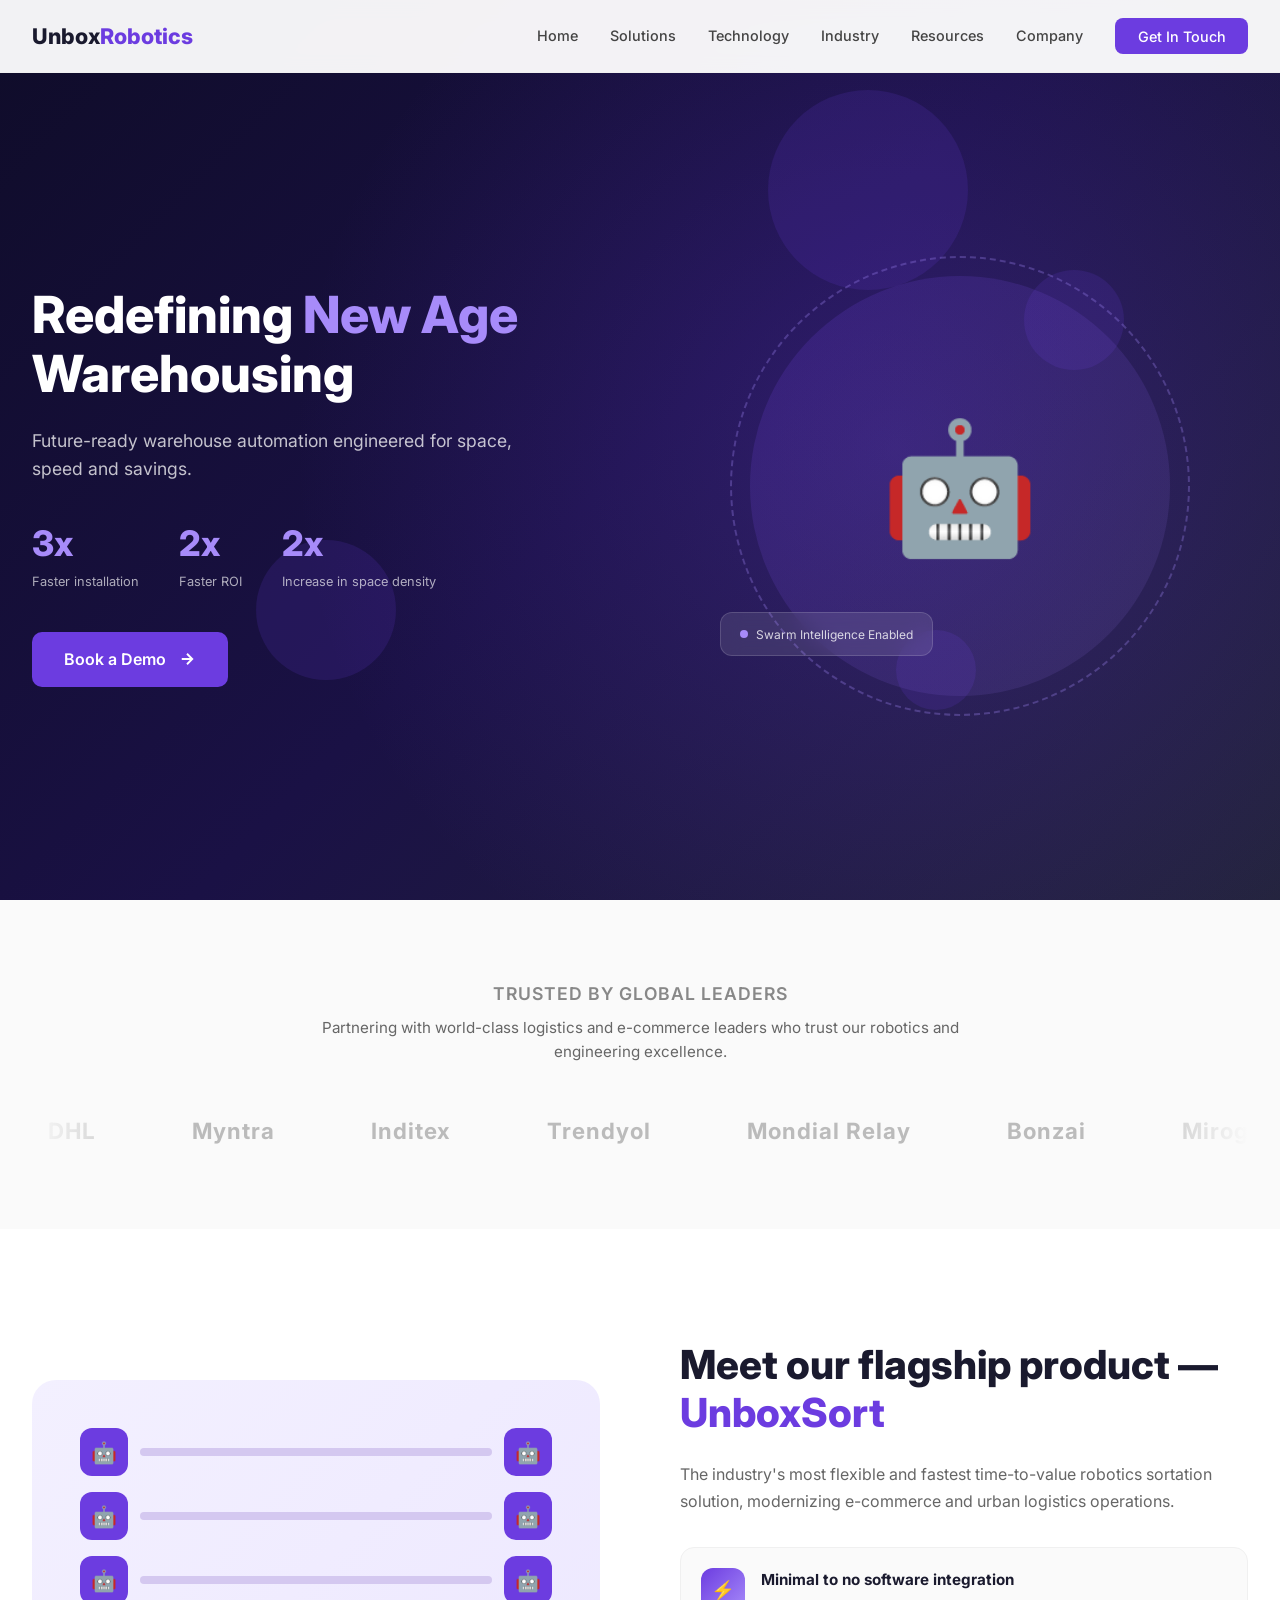
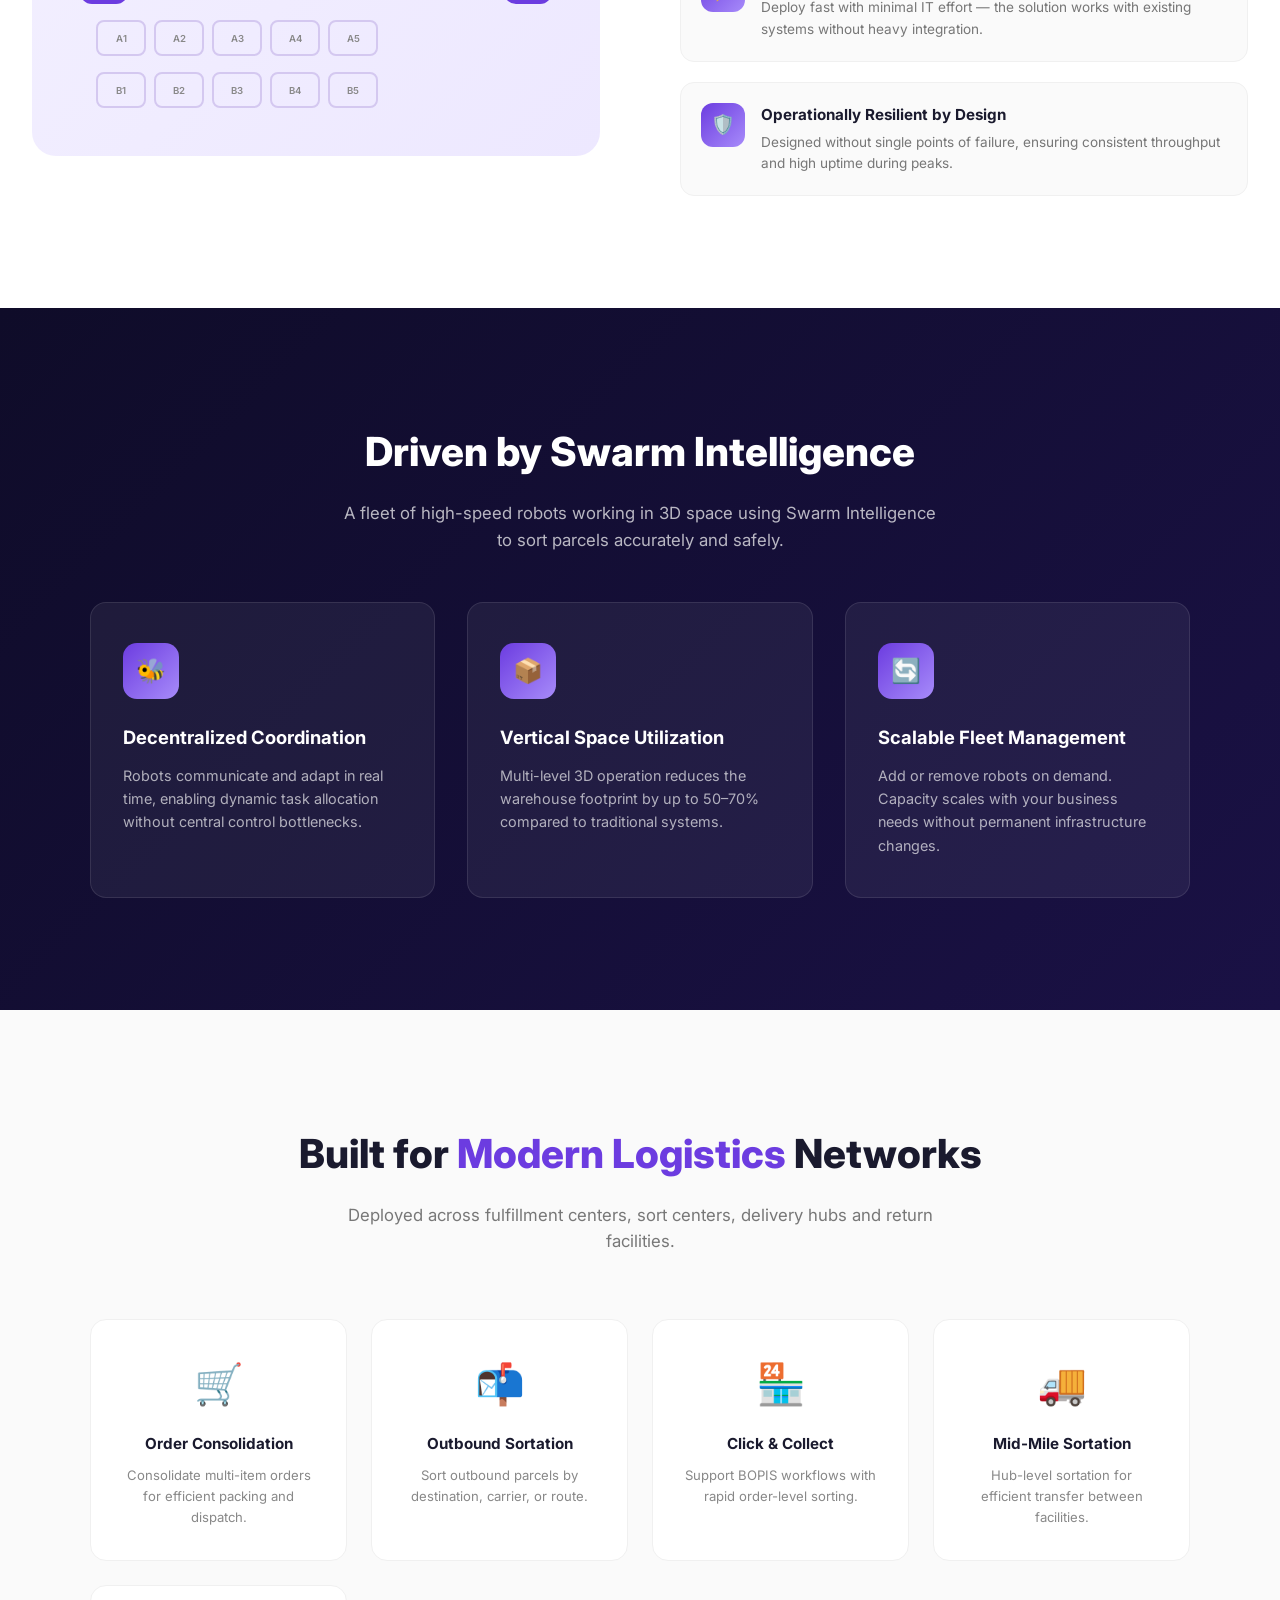
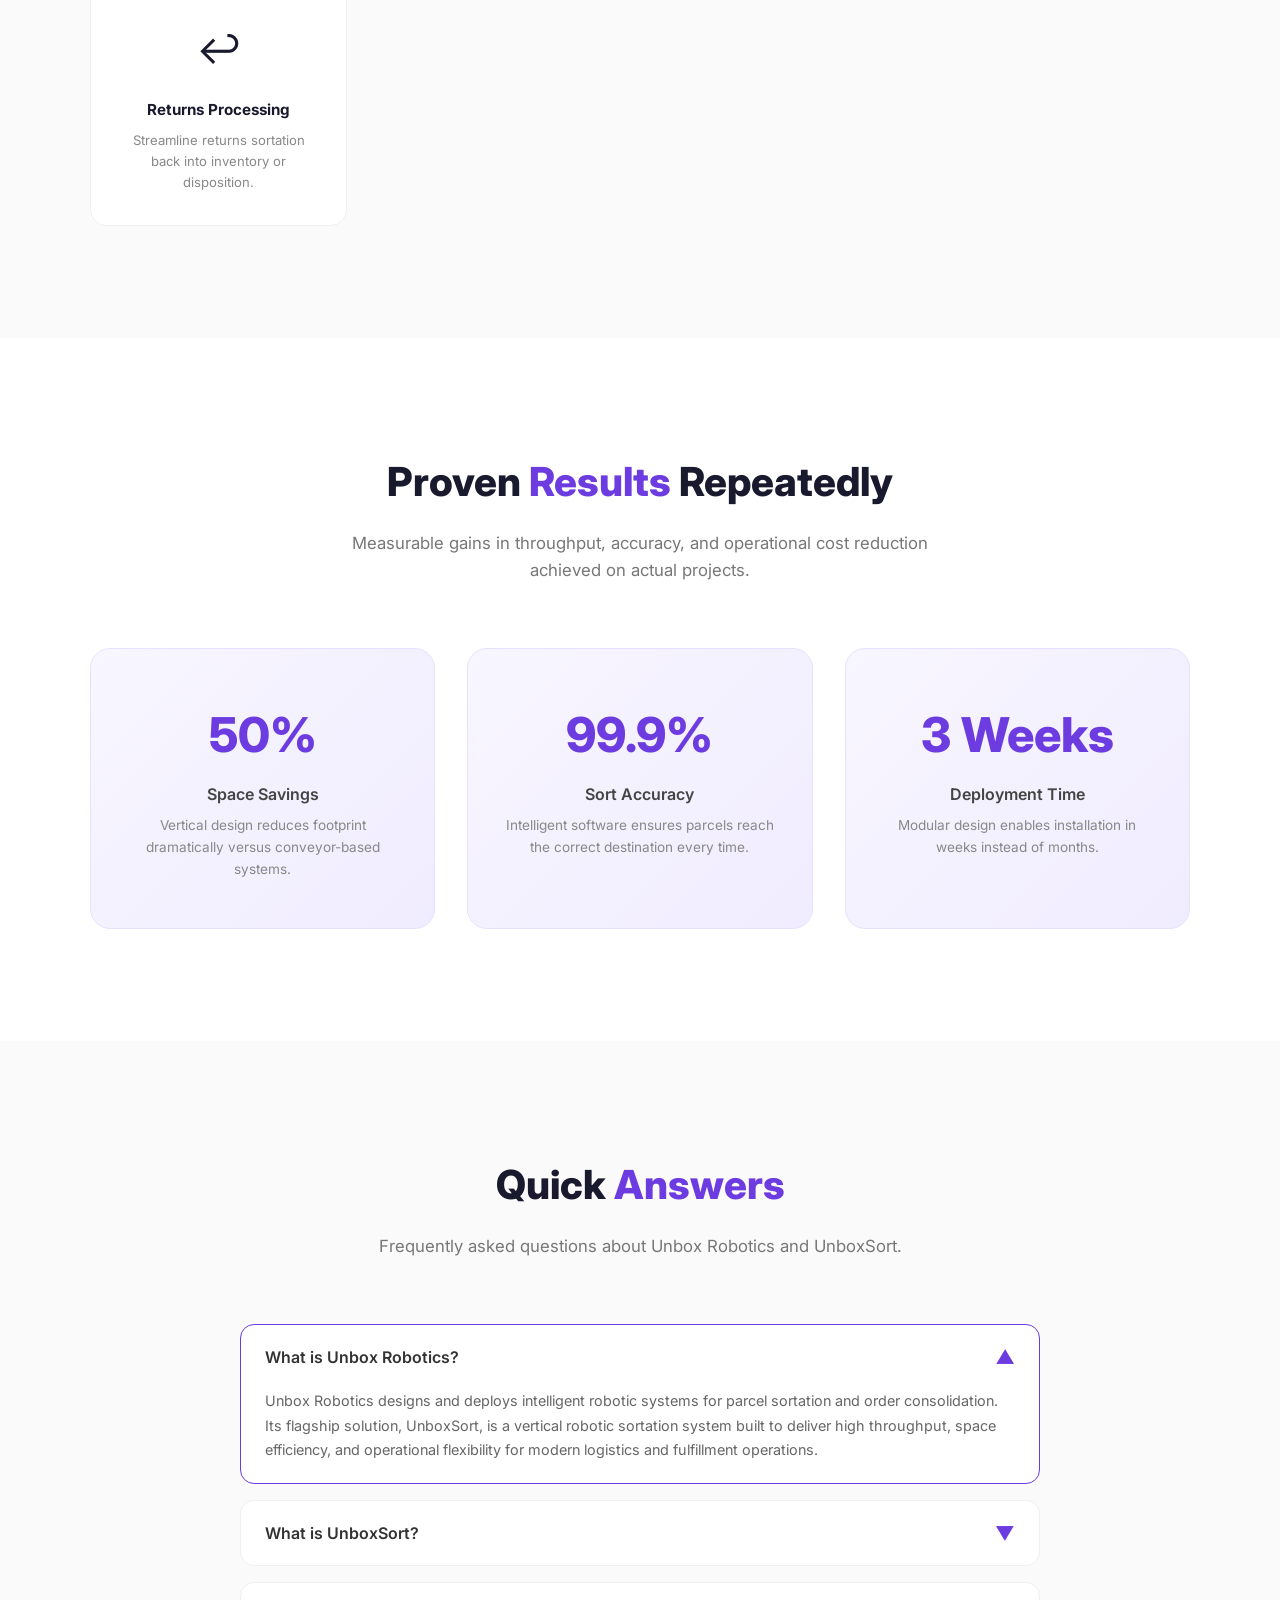
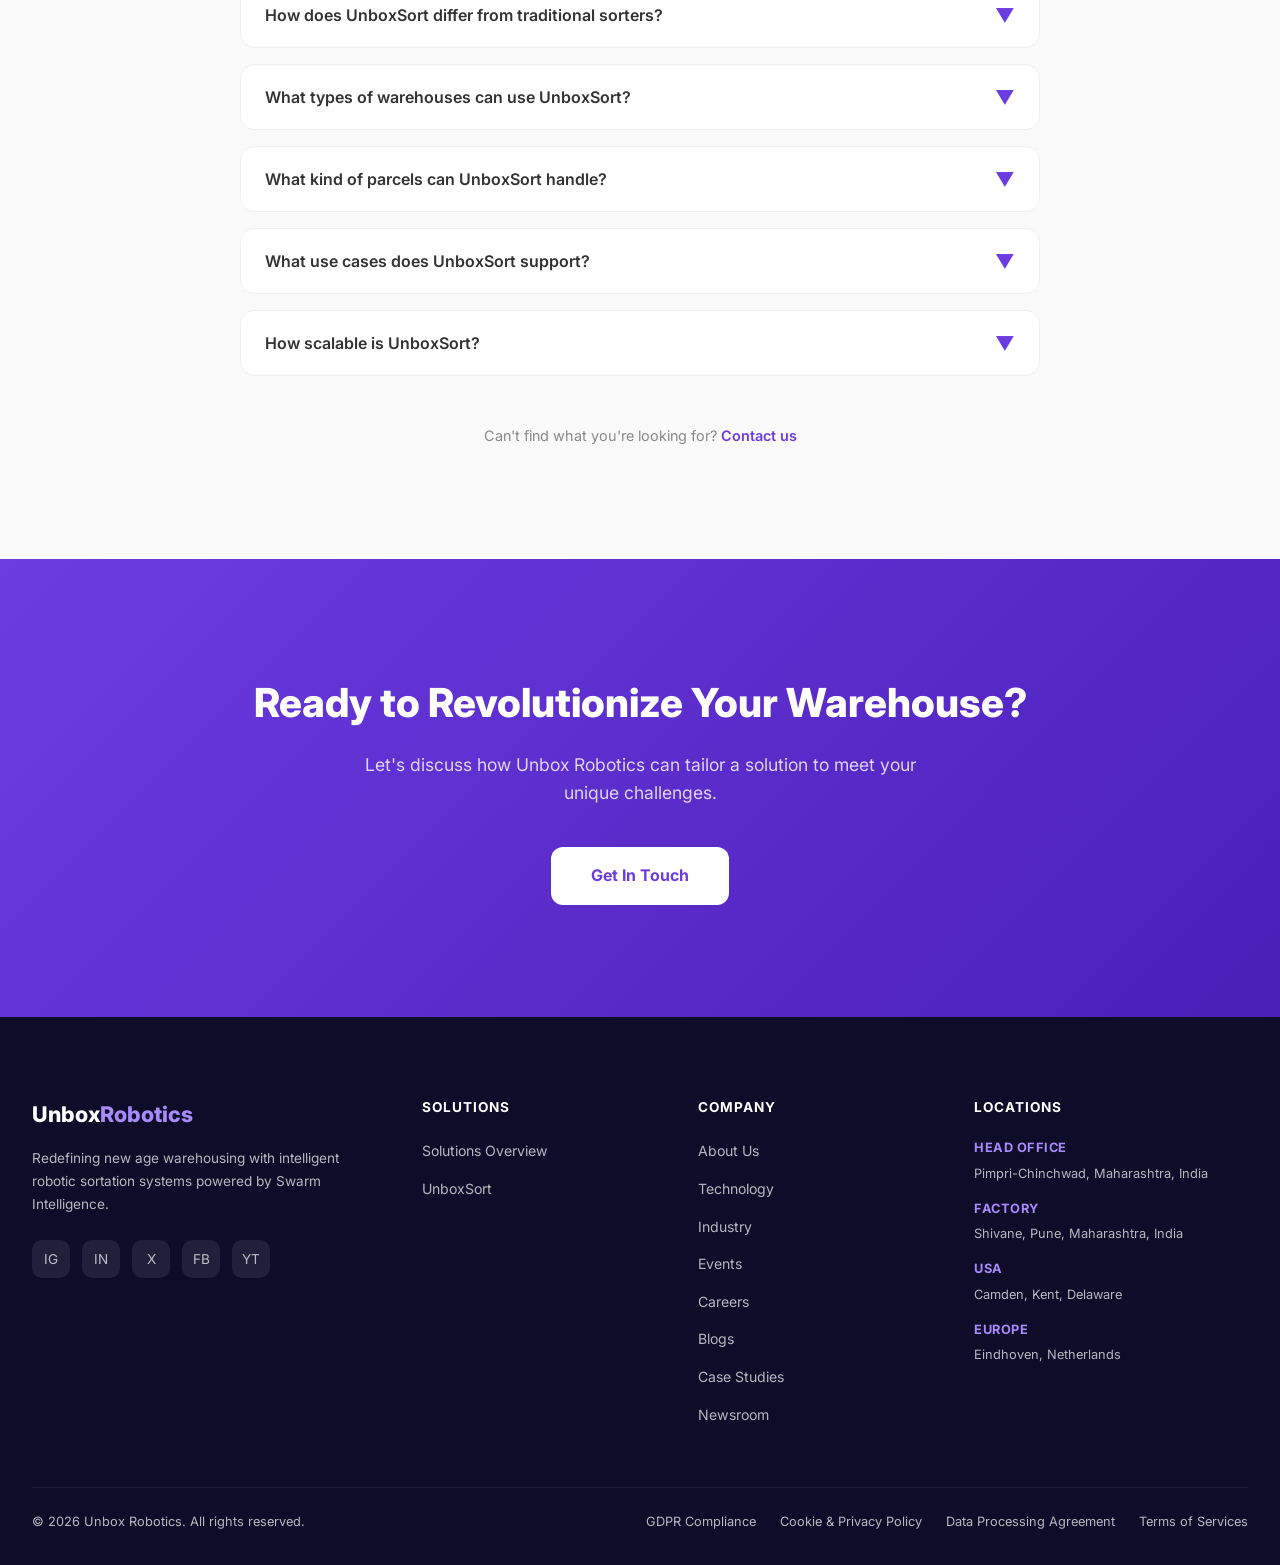
<file: draft/index.html>
<!DOCTYPE html>
<html lang="en">
<head>
  <meta charset="UTF-8">
  <meta name="viewport" content="width=device-width, initial-scale=1.0">
  <title>Unbox Robotics - Redefining New Age Warehousing</title>
  <link rel="preconnect" href="https://fonts.googleapis.com">
  <link href="https://fonts.googleapis.com/css2?family=Inter:wght@400;500;600;700;800&display=swap" rel="stylesheet">
  <style>
    *, *::before, *::after { margin: 0; padding: 0; box-sizing: border-box; }
    html { scroll-behavior: smooth; }
    body {
      font-family: 'Inter', sans-serif;
      color: #1a1a2e;
      background: #fff;
      line-height: 1.6;
      overflow-x: hidden;
    }
    a { text-decoration: none; color: inherit; }
    ul { list-style: none; }
    img { max-width: 100%; display: block; }

    .navbar {
      position: fixed; top: 0; left: 0; width: 100%;
      background: rgba(255,255,255,0.95);
      backdrop-filter: blur(10px);
      z-index: 1000;
      border-bottom: 1px solid #f0f0f0;
    }
    .nav-container {
      max-width: 1280px; margin: 0 auto;
      display: flex; align-items: center; justify-content: space-between;
      padding: 0 2rem; height: 72px;
    }
    .nav-logo { font-size: 1.35rem; font-weight: 800; color: #1a1a2e; }
    .nav-logo span { color: #6c3ce0; }
    .nav-links { display: flex; align-items: center; gap: 2rem; }
    .nav-links > li { position: relative; }
    .nav-links > li > a {
      font-size: 0.9rem; font-weight: 500; color: #444;
      transition: color 0.2s; cursor: pointer;
    }
    .nav-links > li > a:hover { color: #6c3ce0; }
    .dropdown {
      display: none; position: absolute; top: 100%; left: 0;
      background: #fff; border-radius: 12px;
      box-shadow: 0 8px 30px rgba(0,0,0,0.12);
      padding: 1rem; min-width: 200px; margin-top: 12px;
    }
    .nav-links > li:hover .dropdown { display: block; }
    .dropdown a {
      display: block; padding: 0.5rem 0.75rem;
      font-size: 0.85rem; color: #555; border-radius: 8px;
    }
    .dropdown a:hover { background: #f5f0ff; color: #6c3ce0; }
    .nav-cta {
      background: #6c3ce0; color: #fff !important;
      padding: 0.6rem 1.4rem; border-radius: 8px;
      font-weight: 600; font-size: 0.85rem;
      transition: background 0.2s;
    }
    .nav-cta:hover { background: #5a2dc0; }
    .hamburger {
      display: none; flex-direction: column; gap: 5px;
      cursor: pointer; background: none; border: none;
    }
    .hamburger span {
      width: 24px; height: 2.5px; background: #333;
      border-radius: 2px; transition: 0.3s;
    }

    .hero {
      min-height: 100vh; display: flex; align-items: center;
      background: linear-gradient(135deg, #0f0c29, #1a1145, #24243e);
      position: relative; overflow: hidden; padding-top: 72px;
    }
    .hero::before {
      content: ''; position: absolute; inset: 0;
      background: radial-gradient(circle at 70% 50%, rgba(108,60,224,0.25), transparent 60%);
    }
    .hero-particles {
      position: absolute; inset: 0; overflow: hidden;
    }
    .particle {
      position: absolute; border-radius: 50%;
      background: rgba(108,60,224,0.15);
      animation: float 8s infinite ease-in-out;
    }
    @keyframes float {
      0%, 100% { transform: translateY(0) scale(1); opacity: 0.3; }
      50% { transform: translateY(-40px) scale(1.1); opacity: 0.6; }
    }
    .hero-container {
      max-width: 1280px; margin: 0 auto; padding: 0 2rem;
      position: relative; z-index: 2;
      display: grid; grid-template-columns: 1fr 1fr; gap: 4rem; align-items: center;
    }
    .hero-content h1 {
      font-size: 3.2rem; font-weight: 800; color: #fff;
      line-height: 1.15; margin-bottom: 1.5rem;
    }
    .hero-content h1 span { color: #a78bfa; }
    .hero-content p {
      font-size: 1.1rem; color: rgba(255,255,255,0.75);
      margin-bottom: 2rem; max-width: 520px;
    }
    .hero-stats {
      display: flex; gap: 2.5rem; margin-bottom: 2.5rem;
    }
    .stat-item h3 {
      font-size: 2.2rem; font-weight: 800; color: #a78bfa;
    }
    .stat-item p {
      font-size: 0.8rem; color: rgba(255,255,255,0.65);
      margin-bottom: 0; max-width: none;
    }
    .hero-cta {
      display: inline-flex; align-items: center; gap: 0.75rem;
      background: #6c3ce0; color: #fff; padding: 0.9rem 2rem;
      border-radius: 10px; font-weight: 600; font-size: 1rem;
      transition: transform 0.2s, box-shadow 0.2s;
    }
    .hero-cta:hover {
      transform: translateY(-2px);
      box-shadow: 0 8px 30px rgba(108,60,224,0.4);
    }
    .hero-visual {
      display: flex; justify-content: center; align-items: center;
    }
    .hero-illustration {
      width: 420px; height: 420px;
      background: linear-gradient(135deg, rgba(108,60,224,0.2), rgba(167,139,250,0.1));
      border-radius: 50%;
      display: flex; align-items: center; justify-content: center;
      position: relative;
      animation: pulse 4s infinite ease-in-out;
    }
    .hero-illustration::before {
      content: '🤖'; font-size: 8rem;
    }
    .hero-illustration::after {
      content: ''; position: absolute; inset: -20px;
      border: 2px dashed rgba(167,139,250,0.3);
      border-radius: 50%; animation: spin 20s linear infinite;
    }
    @keyframes pulse {
      0%, 100% { transform: scale(1); }
      50% { transform: scale(1.03); }
    }
    @keyframes spin { 100% { transform: rotate(360deg); } }
    .swarm-badge {
      position: absolute; bottom: 40px; left: -30px;
      background: rgba(255,255,255,0.1); backdrop-filter: blur(10px);
      border: 1px solid rgba(255,255,255,0.15);
      border-radius: 12px; padding: 0.7rem 1.2rem;
      display: flex; align-items: center; gap: 0.5rem;
      font-size: 0.75rem; color: rgba(255,255,255,0.8);
    }
    .swarm-dot {
      width: 8px; height: 8px; background: #a78bfa;
      border-radius: 50%; animation: blink 2s infinite;
    }
    @keyframes blink {
      0%, 100% { opacity: 1; }
      50% { opacity: 0.3; }
    }

    .trusted {
      padding: 5rem 2rem;
      background: #fafafa;
    }
    .trusted h2 {
      text-align: center; font-size: 1.1rem; font-weight: 600;
      color: #888; margin-bottom: 0.5rem;
      text-transform: uppercase; letter-spacing: 1px;
    }
    .trusted p {
      text-align: center; font-size: 0.95rem;
      color: #666; margin-bottom: 3rem; max-width: 700px;
      margin-left: auto; margin-right: auto;
    }
    .logo-marquee {
      overflow: hidden; position: relative;
    }
    .logo-marquee::before,
    .logo-marquee::after {
      content: ''; position: absolute; top: 0; width: 120px; height: 100%;
      z-index: 2;
    }
    .logo-marquee::before {
      left: 0;
      background: linear-gradient(90deg, #fafafa, transparent);
    }
    .logo-marquee::after {
      right: 0;
      background: linear-gradient(-90deg, #fafafa, transparent);
    }
    .logo-track {
      display: flex; gap: 4rem; align-items: center;
      animation: scroll 25s linear infinite;
      width: max-content;
    }
    .logo-track .logo-item {
      font-size: 1.4rem; font-weight: 700; color: #bbb;
      white-space: nowrap; padding: 0 1rem;
      letter-spacing: 1px;
    }
    @keyframes scroll {
      0% { transform: translateX(0); }
      100% { transform: translateX(-50%); }
    }

    .flagship {
      padding: 7rem 2rem;
      background: #fff;
    }
    .flagship-container {
      max-width: 1280px; margin: 0 auto;
      display: grid; grid-template-columns: 1fr 1fr; gap: 5rem;
      align-items: center;
    }
    .flagship-visual {
      position: relative;
    }
    .sort-system {
      background: linear-gradient(135deg, #f3f0ff, #ede8ff);
      border-radius: 24px; padding: 3rem;
      display: flex; flex-direction: column; gap: 1rem;
    }
    .robot-row {
      display: flex; gap: 0.75rem; align-items: center;
    }
    .robot {
      width: 48px; height: 48px;
      background: #6c3ce0; border-radius: 12px;
      display: flex; align-items: center; justify-content: center;
      font-size: 1.3rem; animation: robotMove 3s ease-in-out infinite;
    }
    .robot:nth-child(2) { animation-delay: 0.5s; }
    .robot:nth-child(3) { animation-delay: 1s; }
    .robot:nth-child(4) { animation-delay: 1.5s; }
    @keyframes robotMove {
      0%, 100% { transform: translateX(0); }
      50% { transform: translateX(8px); }
    }
    .shelf {
      flex: 1; height: 8px; background: #d4c8f0;
      border-radius: 4px;
    }
    .sort-layer {
      display: flex; gap: 0.5rem; padding-left: 1rem;
    }
    .dest-slot {
      width: 50px; height: 36px; border: 2px solid #d4c8f0;
      border-radius: 8px; font-size: 0.6rem;
      display: flex; align-items: center; justify-content: center;
      color: #888; font-weight: 600;
    }
    .flagship-content h2 {
      font-size: 2.5rem; font-weight: 800;
      margin-bottom: 1.5rem; line-height: 1.2;
    }
    .flagship-content h2 span { color: #6c3ce0; }
    .flagship-content > p {
      color: #666; font-size: 1rem;
      margin-bottom: 2rem; line-height: 1.7;
    }
    .feature-cards {
      display: flex; flex-direction: column; gap: 1.25rem;
    }
    .feature-card {
      display: flex; gap: 1rem; align-items: flex-start;
      padding: 1.25rem; background: #fafafa;
      border-radius: 14px; border: 1px solid #f0f0f0;
      transition: border-color 0.2s;
    }
    .feature-card:hover { border-color: #6c3ce0; }
    .feature-icon {
      width: 44px; height: 44px; flex-shrink: 0;
      background: linear-gradient(135deg, #6c3ce0, #a78bfa);
      border-radius: 12px; display: flex;
      align-items: center; justify-content: center;
      font-size: 1.2rem;
    }
    .feature-card h4 { font-size: 0.95rem; font-weight: 700; margin-bottom: 0.3rem; }
    .feature-card p { font-size: 0.85rem; color: #777; margin: 0; }

    .swarm-section {
      padding: 7rem 2rem;
      background: linear-gradient(135deg, #0f0c29, #1a1145);
      color: #fff; text-align: center;
    }
    .swarm-section h2 {
      font-size: 2.5rem; font-weight: 800; margin-bottom: 1rem;
    }
    .swarm-section > p {
      color: rgba(255,255,255,0.7); max-width: 600px;
      margin: 0 auto 3rem; font-size: 1.05rem;
    }
    .swarm-grid {
      max-width: 1100px; margin: 0 auto;
      display: grid; grid-template-columns: repeat(3, 1fr); gap: 2rem;
    }
    .swarm-card {
      background: rgba(255,255,255,0.06);
      border: 1px solid rgba(255,255,255,0.1);
      border-radius: 16px; padding: 2.5rem 2rem;
      text-align: left; transition: transform 0.2s, border-color 0.2s;
    }
    .swarm-card:hover {
      transform: translateY(-4px);
      border-color: rgba(108,60,224,0.5);
    }
    .swarm-card-icon {
      width: 56px; height: 56px;
      background: linear-gradient(135deg, #6c3ce0, #a78bfa);
      border-radius: 14px; display: flex;
      align-items: center; justify-content: center;
      font-size: 1.5rem; margin-bottom: 1.5rem;
    }
    .swarm-card h3 { font-size: 1.15rem; font-weight: 700; margin-bottom: 0.75rem; }
    .swarm-card p { font-size: 0.9rem; color: rgba(255,255,255,0.65); }

    .usecases {
      padding: 7rem 2rem; background: #fafafa;
    }
    .section-header {
      text-align: center; margin-bottom: 4rem;
    }
    .section-header h2 {
      font-size: 2.5rem; font-weight: 800; margin-bottom: 1rem;
    }
    .section-header h2 span { color: #6c3ce0; }
    .section-header p {
      color: #777; max-width: 600px; margin: 0 auto;
      font-size: 1.05rem;
    }
    .usecase-grid {
      max-width: 1100px; margin: 0 auto;
      display: grid; grid-template-columns: repeat(auto-fit, minmax(220px, 1fr)); gap: 1.5rem;
    }
    .usecase-card {
      background: #fff; border-radius: 16px;
      padding: 2rem; text-align: center;
      border: 1px solid #f0f0f0;
      transition: transform 0.2s, box-shadow 0.2s;
    }
    .usecase-card:hover {
      transform: translateY(-4px);
      box-shadow: 0 12px 40px rgba(0,0,0,0.08);
    }
    .usecase-emoji { font-size: 2.5rem; margin-bottom: 1rem; }
    .usecase-card h4 { font-size: 0.95rem; font-weight: 700; margin-bottom: 0.5rem; }
    .usecase-card p { font-size: 0.82rem; color: #888; }

    .results {
      padding: 7rem 2rem;
      background: #fff;
    }
    .results-grid {
      max-width: 1100px; margin: 0 auto;
      display: grid; grid-template-columns: repeat(3, 1fr); gap: 2rem;
    }
    .result-card {
      text-align: center; padding: 3rem 2rem;
      border-radius: 20px;
      background: linear-gradient(135deg, #f8f6ff, #f0ecff);
      border: 1px solid #e8e0ff;
    }
    .result-number {
      font-size: 3rem; font-weight: 800;
      color: #6c3ce0; margin-bottom: 0.5rem;
    }
    .result-label {
      font-size: 1rem; font-weight: 600; color: #444;
      margin-bottom: 0.5rem;
    }
    .result-desc {
      font-size: 0.85rem; color: #888;
    }

    .faq {
      padding: 7rem 2rem; background: #fafafa;
    }
    .faq-container {
      max-width: 800px; margin: 0 auto;
    }
    .faq-item {
      background: #fff; border-radius: 14px;
      margin-bottom: 1rem; overflow: hidden;
      border: 1px solid #f0f0f0;
      transition: border-color 0.2s;
    }
    .faq-item.active { border-color: #6c3ce0; }
    .faq-question {
      width: 100%; padding: 1.25rem 1.5rem;
      display: flex; justify-content: space-between;
      align-items: center; background: none;
      border: none; cursor: pointer;
      font-family: inherit; font-size: 1rem;
      font-weight: 600; color: #333; text-align: left;
    }
    .faq-question:hover { color: #6c3ce0; }
    .faq-arrow {
      font-size: 1.2rem; transition: transform 0.3s;
      color: #6c3ce0;
    }
    .faq-item.active .faq-arrow { transform: rotate(180deg); }
    .faq-answer {
      max-height: 0; overflow: hidden;
      transition: max-height 0.3s ease;
    }
    .faq-answer-inner {
      padding: 0 1.5rem 1.25rem;
      font-size: 0.9rem; color: #666; line-height: 1.7;
    }
    .faq-answer-inner ul {
      list-style: disc; padding-left: 1.25rem;
      margin-top: 0.5rem;
    }
    .faq-answer-inner li { margin-bottom: 0.3rem; }
    .faq-answer-inner strong { color: #333; }
    .faq-contact {
      text-align: center; margin-top: 3rem;
      font-size: 0.9rem; color: #888;
    }
    .faq-contact a { color: #6c3ce0; font-weight: 600; }

    .cta-section {
      padding: 7rem 2rem;
      background: linear-gradient(135deg, #6c3ce0, #4a1fb8);
      text-align: center; color: #fff;
    }
    .cta-section h2 {
      font-size: 2.5rem; font-weight: 800; margin-bottom: 1rem;
    }
    .cta-section p {
      font-size: 1.1rem; color: rgba(255,255,255,0.8);
      margin-bottom: 2.5rem; max-width: 600px;
      margin-left: auto; margin-right: auto;
    }
    .cta-btn {
      display: inline-block; background: #fff; color: #6c3ce0;
      padding: 1rem 2.5rem; border-radius: 12px;
      font-weight: 700; font-size: 1rem;
      transition: transform 0.2s, box-shadow 0.2s;
    }
    .cta-btn:hover {
      transform: translateY(-2px);
      box-shadow: 0 8px 30px rgba(0,0,0,0.2);
    }

    .footer {
      background: #0f0c29; color: rgba(255,255,255,0.7);
      padding: 5rem 2rem 2rem;
    }
    .footer-container {
      max-width: 1280px; margin: 0 auto;
      display: grid; grid-template-columns: 1.5fr 1fr 1fr 1.2fr;
      gap: 3rem;
    }
    .footer-brand h3 {
      font-size: 1.35rem; font-weight: 800; color: #fff;
      margin-bottom: 1rem;
    }
    .footer-brand h3 span { color: #a78bfa; }
    .footer-brand p {
      font-size: 0.85rem; line-height: 1.7; margin-bottom: 1.5rem;
    }
    .social-links { display: flex; gap: 0.75rem; }
    .social-link {
      width: 38px; height: 38px;
      background: rgba(255,255,255,0.08);
      border-radius: 10px; display: flex;
      align-items: center; justify-content: center;
      font-size: 0.85rem; transition: background 0.2s;
    }
    .social-link:hover { background: #6c3ce0; }
    .footer-col h4 {
      font-size: 0.85rem; font-weight: 700;
      color: #fff; text-transform: uppercase;
      letter-spacing: 1px; margin-bottom: 1.25rem;
    }
    .footer-col ul li { margin-bottom: 0.75rem; }
    .footer-col ul li a {
      font-size: 0.88rem; transition: color 0.2s;
    }
    .footer-col ul li a:hover { color: #a78bfa; }
    .footer-locations { margin-top: 1rem; }
    .footer-location {
      margin-bottom: 1rem;
    }
    .footer-location h5 {
      font-size: 0.8rem; font-weight: 700;
      color: #a78bfa; text-transform: uppercase;
      letter-spacing: 0.5px; margin-bottom: 0.3rem;
    }
    .footer-location p {
      font-size: 0.8rem; line-height: 1.5; margin: 0;
    }
    .footer-bottom {
      max-width: 1280px; margin: 3rem auto 0;
      padding-top: 1.5rem;
      border-top: 1px solid rgba(255,255,255,0.08);
      display: flex; justify-content: space-between;
      align-items: center; flex-wrap: wrap; gap: 1rem;
    }
    .footer-bottom p { font-size: 0.8rem; margin: 0; }
    .footer-bottom-links {
      display: flex; gap: 1.5rem;
    }
    .footer-bottom-links a {
      font-size: 0.8rem; transition: color 0.2s;
    }
    .footer-bottom-links a:hover { color: #a78bfa; }

    @media (max-width: 1024px) {
      .hero-container { grid-template-columns: 1fr; text-align: center; }
      .hero-content p { margin-left: auto; margin-right: auto; }
      .hero-stats { justify-content: center; }
      .hero-visual { display: none; }
      .flagship-container { grid-template-columns: 1fr; }
      .flagship-visual { order: -1; }
      .swarm-grid { grid-template-columns: 1fr; max-width: 500px; }
      .results-grid { grid-template-columns: 1fr; max-width: 400px; }
      .footer-container { grid-template-columns: 1fr 1fr; }
    }
    @media (max-width: 768px) {
      .nav-links { display: none; }
      .nav-links.active {
        display: flex; flex-direction: column;
        position: absolute; top: 72px; left: 0; width: 100%;
        background: #fff; padding: 1.5rem 2rem;
        box-shadow: 0 8px 30px rgba(0,0,0,0.1);
      }
      .hamburger { display: flex; }
      .hero-content h1 { font-size: 2.2rem; }
      .flagship-content h2 { font-size: 1.8rem; }
      .swarm-section h2 { font-size: 1.8rem; }
      .section-header h2 { font-size: 1.8rem; }
      .cta-section h2 { font-size: 1.8rem; }
      .footer-container { grid-template-columns: 1fr; }
    }
    @media (max-width: 480px) {
      .hero-content h1 { font-size: 1.8rem; }
      .hero-stats { flex-direction: column; gap: 1rem; }
      .usecase-grid { grid-template-columns: 1fr; }
    }
  </style>
</head>
<body>

  <nav class="navbar">
    <div class="nav-container">
      <a href="/" class="nav-logo">Unbox<span>Robotics</span></a>
      <ul class="nav-links" id="navLinks">
        <li><a href="/">Home</a></li>
        <li>
          <a href="/solutions-overview">Solutions</a>
          <div class="dropdown">
            <a href="/solutions-overview">Solutions Overview</a>
            <a href="/unboxsort">UnboxSort</a>
          </div>
        </li>
        <li><a href="/technology">Technology</a></li>
        <li><a href="/industry">Industry</a></li>
        <li>
          <a href="#">Resources</a>
          <div class="dropdown">
            <a href="/blogs">Blogs</a>
            <a href="/case-study">Case Study</a>
            <a href="/newsroom">Newsroom</a>
          </div>
        </li>
        <li>
          <a href="#">Company</a>
          <div class="dropdown">
            <a href="/about-us">About Us</a>
            <a href="/events">Events</a>
            <a href="/careers">Careers</a>
          </div>
        </li>
        <li><a href="/get-in-touch" class="nav-cta">Get In Touch</a></li>
      </ul>
      <button class="hamburger" id="hamburger" aria-label="Menu">
        <span></span><span></span><span></span>
      </button>
    </div>
  </nav>

  <section class="hero">
    <div class="hero-particles">
      <div class="particle" style="width:200px;height:200px;top:10%;left:60%;animation-delay:0s;"></div>
      <div class="particle" style="width:140px;height:140px;top:60%;left:20%;animation-delay:2s;"></div>
      <div class="particle" style="width:100px;height:100px;top:30%;left:80%;animation-delay:4s;"></div>
      <div class="particle" style="width:80px;height:80px;top:70%;left:70%;animation-delay:1s;"></div>
    </div>
    <div class="hero-container">
      <div class="hero-content">
        <h1>Redefining <span>New Age</span> Warehousing</h1>
        <p>Future-ready warehouse automation engineered for space, speed and savings.</p>
        <div class="hero-stats">
          <div class="stat-item">
            <h3>3x</h3>
            <p>Faster installation</p>
          </div>
          <div class="stat-item">
            <h3>2x</h3>
            <p>Faster ROI</p>
          </div>
          <div class="stat-item">
            <h3>2x</h3>
            <p>Increase in space density</p>
          </div>
        </div>
        <a href="/get-in-touch" class="hero-cta">
          Book a Demo
          <svg width="18" height="18" fill="none" stroke="currentColor" stroke-width="2.5" viewBox="0 0 24 24"><path d="M5 12h14M12 5l7 7-7 7"/></svg>
        </a>
      </div>
      <div class="hero-visual">
        <div class="hero-illustration">
          <div class="swarm-badge">
            <div class="swarm-dot"></div>
            Swarm Intelligence Enabled
          </div>
        </div>
      </div>
    </div>
  </section>

  <section class="trusted">
    <h2>Trusted by global leaders</h2>
    <p>Partnering with world-class logistics and e-commerce leaders who trust our robotics and engineering excellence.</p>
    <div class="logo-marquee">
      <div class="logo-track">
        <div class="logo-item">DHL</div>
        <div class="logo-item">Myntra</div>
        <div class="logo-item">Inditex</div>
        <div class="logo-item">Trendyol</div>
        <div class="logo-item">Mondial Relay</div>
        <div class="logo-item">Bonzai</div>
        <div class="logo-item">Miroglio</div>
        <div class="logo-item">DHL</div>
        <div class="logo-item">Myntra</div>
        <div class="logo-item">Inditex</div>
        <div class="logo-item">Trendyol</div>
        <div class="logo-item">Mondial Relay</div>
        <div class="logo-item">Bonzai</div>
        <div class="logo-item">Miroglio</div>
      </div>
    </div>
  </section>

  <section class="flagship">
    <div class="flagship-container">
      <div class="flagship-visual">
        <div class="sort-system">
          <div class="robot-row">
            <div class="robot">🤖</div>
            <div class="shelf"></div>
            <div class="robot">🤖</div>
          </div>
          <div class="robot-row">
            <div class="robot">🤖</div>
            <div class="shelf"></div>
            <div class="robot">🤖</div>
          </div>
          <div class="robot-row">
            <div class="robot">🤖</div>
            <div class="shelf"></div>
            <div class="robot">🤖</div>
          </div>
          <div class="sort-layer">
            <div class="dest-slot">A1</div>
            <div class="dest-slot">A2</div>
            <div class="dest-slot">A3</div>
            <div class="dest-slot">A4</div>
            <div class="dest-slot">A5</div>
          </div>
          <div class="sort-layer">
            <div class="dest-slot">B1</div>
            <div class="dest-slot">B2</div>
            <div class="dest-slot">B3</div>
            <div class="dest-slot">B4</div>
            <div class="dest-slot">B5</div>
          </div>
        </div>
      </div>
      <div class="flagship-content">
        <h2>Meet our flagship product — <span>UnboxSort</span></h2>
        <p>The industry's most flexible and fastest time-to-value robotics sortation solution, modernizing e-commerce and urban logistics operations.</p>
        <div class="feature-cards">
          <div class="feature-card">
            <div class="feature-icon">⚡</div>
            <div>
              <h4>Minimal to no software integration</h4>
              <p>Deploy fast with minimal IT effort — the solution works with existing systems without heavy integration.</p>
            </div>
          </div>
          <div class="feature-card">
            <div class="feature-icon">🛡️</div>
            <div>
              <h4>Operationally Resilient by Design</h4>
              <p>Designed without single points of failure, ensuring consistent throughput and high uptime during peaks.</p>
            </div>
          </div>
        </div>
      </div>
    </div>
  </section>

  <section class="swarm-section">
    <h2>Driven by Swarm Intelligence</h2>
    <p>A fleet of high-speed robots working in 3D space using Swarm Intelligence to sort parcels accurately and safely.</p>
    <div class="swarm-grid">
      <div class="swarm-card">
        <div class="swarm-card-icon">🐝</div>
        <h3>Decentralized Coordination</h3>
        <p>Robots communicate and adapt in real time, enabling dynamic task allocation without central control bottlenecks.</p>
      </div>
      <div class="swarm-card">
        <div class="swarm-card-icon">📦</div>
        <h3>Vertical Space Utilization</h3>
        <p>Multi-level 3D operation reduces the warehouse footprint by up to 50–70% compared to traditional systems.</p>
      </div>
      <div class="swarm-card">
        <div class="swarm-card-icon">🔄</div>
        <h3>Scalable Fleet Management</h3>
        <p>Add or remove robots on demand. Capacity scales with your business needs without permanent infrastructure changes.</p>
      </div>
    </div>
  </section>

  <section class="usecases">
    <div class="section-header">
      <h2>Built for <span>Modern Logistics</span> Networks</h2>
      <p>Deployed across fulfillment centers, sort centers, delivery hubs and return facilities.</p>
    </div>
    <div class="usecase-grid">
      <div class="usecase-card">
        <div class="usecase-emoji">🛒</div>
        <h4>Order Consolidation</h4>
        <p>Consolidate multi-item orders for efficient packing and dispatch.</p>
      </div>
      <div class="usecase-card">
        <div class="usecase-emoji">📬</div>
        <h4>Outbound Sortation</h4>
        <p>Sort outbound parcels by destination, carrier, or route.</p>
      </div>
      <div class="usecase-card">
        <div class="usecase-emoji">🏪</div>
        <h4>Click & Collect</h4>
        <p>Support BOPIS workflows with rapid order-level sorting.</p>
      </div>
      <div class="usecase-card">
        <div class="usecase-emoji">🚚</div>
        <h4>Mid-Mile Sortation</h4>
        <p>Hub-level sortation for efficient transfer between facilities.</p>
      </div>
      <div class="usecase-card">
        <div class="usecase-emoji">↩️</div>
        <h4>Returns Processing</h4>
        <p>Streamline returns sortation back into inventory or disposition.</p>
      </div>
    </div>
  </section>

  <section class="results">
    <div class="section-header">
      <h2>Proven <span>Results</span> Repeatedly</h2>
      <p>Measurable gains in throughput, accuracy, and operational cost reduction achieved on actual projects.</p>
    </div>
    <div class="results-grid">
      <div class="result-card">
        <div class="result-number">50%</div>
        <div class="result-label">Space Savings</div>
        <div class="result-desc">Vertical design reduces footprint dramatically versus conveyor-based systems.</div>
      </div>
      <div class="result-card">
        <div class="result-number">99.9%</div>
        <div class="result-label">Sort Accuracy</div>
        <div class="result-desc">Intelligent software ensures parcels reach the correct destination every time.</div>
      </div>
      <div class="result-card">
        <div class="result-number">3 Weeks</div>
        <div class="result-label">Deployment Time</div>
        <div class="result-desc">Modular design enables installation in weeks instead of months.</div>
      </div>
    </div>
  </section>

  <section class="faq">
    <div class="section-header">
      <h2>Quick <span>Answers</span></h2>
      <p>Frequently asked questions about Unbox Robotics and UnboxSort.</p>
    </div>
    <div class="faq-container">

      <div class="faq-item active">
        <button class="faq-question">
          What is Unbox Robotics?
          <span class="faq-arrow">▼</span>
        </button>
        <div class="faq-answer" style="max-height:300px;">
          <div class="faq-answer-inner">
            Unbox Robotics designs and deploys intelligent robotic systems for parcel sortation and order consolidation. Its flagship solution, UnboxSort, is a vertical robotic sortation system built to deliver high throughput, space efficiency, and operational flexibility for modern logistics and fulfillment operations.
          </div>
        </div>
      </div>

      <div class="faq-item">
        <button class="faq-question">
          What is UnboxSort?
          <span class="faq-arrow">▼</span>
        </button>
        <div class="faq-answer">
          <div class="faq-answer-inner">
            UnboxSort is a modular, vertical robotic parcel sortation system that uses autonomous robots and intelligent software to sort parcels into destinations such as orders, routes, stores, or carriers. It is designed to operate in compact spaces while maintaining high accuracy and throughput.
          </div>
        </div>
      </div>

      <div class="faq-item">
        <button class="faq-question">
          How does UnboxSort differ from traditional sorters?
          <span class="faq-arrow">▼</span>
        </button>
        <div class="faq-answer">
          <div class="faq-answer-inner">
            Unlike traditional conveyor-based systems that rely heavily on floor space and fixed layouts, UnboxSort:
            <ul>
              <li>Uses <strong>vertical space</strong>, reducing footprint by ~50–70%</li>
              <li>Is <strong>modular and scalable</strong>, not rigid or capacity-locked</li>
              <li>Deploys in <strong>weeks instead of months</strong></li>
              <li>Adapts dynamically to changing destination counts and volumes</li>
            </ul>
          </div>
        </div>
      </div>

      <div class="faq-item">
        <button class="faq-question">
          What types of warehouses can use UnboxSort?
          <span class="faq-arrow">▼</span>
        </button>
        <div class="faq-answer">
          <div class="faq-answer-inner">
            UnboxSort can be deployed across e-commerce fulfillment centers, sort centers, distribution centers, urban delivery hubs, and B2B store replenishment facilities. It works in both greenfield and brownfield warehouses without major infrastructure changes.
          </div>
        </div>
      </div>

      <div class="faq-item">
        <button class="faq-question">
          What kind of parcels can UnboxSort handle?
          <span class="faq-arrow">▼</span>
        </button>
        <div class="faq-answer">
          <div class="faq-answer-inner">
            UnboxSort is designed for conveyable parcels such as cartons and small to medium-sized boxes, supporting varied parcel sizes and weights commonly seen in e-commerce, retail, and logistics operations.
          </div>
        </div>
      </div>

      <div class="faq-item">
        <button class="faq-question">
          What use cases does UnboxSort support?
          <span class="faq-arrow">▼</span>
        </button>
        <div class="faq-answer">
          <div class="faq-answer-inner">
            UnboxSort supports order consolidation, outbound parcel sortation, Click & Collect (BOPIS) operations, mid-mile sortation at hub facilities, returns sortation, B2B store order fulfillment, and last-mile route-level sortation.
          </div>
        </div>
      </div>

      <div class="faq-item">
        <button class="faq-question">
          How scalable is UnboxSort?
          <span class="faq-arrow">▼</span>
        </button>
        <div class="faq-answer">
          <div class="faq-answer-inner">
            UnboxSort scales incrementally — operators can add or remove robots based on throughput needs, increase destinations without redesigning layouts, and adapt to seasonal peaks without permanent infrastructure expansion.
          </div>
        </div>
      </div>

    </div>
    <div class="faq-contact">
      Can't find what you're looking for? <a href="mailto:info@unboxrobotics.com">Contact us</a>
    </div>
  </section>

  <section class="cta-section">
    <h2>Ready to Revolutionize Your Warehouse?</h2>
    <p>Let's discuss how Unbox Robotics can tailor a solution to meet your unique challenges.</p>
    <a href="/get-in-touch" class="cta-btn">Get In Touch</a>
  </section>

  <footer class="footer">
    <div class="footer-container">
      <div class="footer-brand">
        <h3>Unbox<span>Robotics</span></h3>
        <p>Redefining new age warehousing with intelligent robotic sortation systems powered by Swarm Intelligence.</p>
        <div class="social-links">
          <a href="https://www.instagram.com/lifeatunbox/" class="social-link" target="_blank" rel="noopener">IG</a>
          <a href="https://www.linkedin.com/company/unboxrobotics/" class="social-link" target="_blank" rel="noopener">IN</a>
          <a href="https://x.com/RoboticsUnbox" class="social-link" target="_blank" rel="noopener">X</a>
          <a href="https://www.facebook.com/unboxrobotics/" class="social-link" target="_blank" rel="noopener">FB</a>
          <a href="https://www.youtube.com/@unboxrobotics" class="social-link" target="_blank" rel="noopener">YT</a>
        </div>
      </div>

      <div class="footer-col">
        <h4>Solutions</h4>
        <ul>
          <li><a href="/solutions-overview">Solutions Overview</a></li>
          <li><a href="/unboxsort">UnboxSort</a></li>
        </ul>
      </div>

      <div class="footer-col">
        <h4>Company</h4>
        <ul>
          <li><a href="/about-us">About Us</a></li>
          <li><a href="/technology">Technology</a></li>
          <li><a href="/industry">Industry</a></li>
          <li><a href="/events">Events</a></li>
          <li><a href="/careers">Careers</a></li>
          <li><a href="/blogs">Blogs</a></li>
          <li><a href="/case-study">Case Studies</a></li>
          <li><a href="/newsroom">Newsroom</a></li>
        </ul>
      </div>

      <div class="footer-col">
        <h4>Locations</h4>
        <div class="footer-locations">
          <div class="footer-location">
            <h5>Head Office</h5>
            <p>Pimpri-Chinchwad, Maharashtra, India</p>
          </div>
          <div class="footer-location">
            <h5>Factory</h5>
            <p>Shivane, Pune, Maharashtra, India</p>
          </div>
          <div class="footer-location">
            <h5>USA</h5>
            <p>Camden, Kent, Delaware</p>
          </div>
          <div class="footer-location">
            <h5>Europe</h5>
            <p>Eindhoven, Netherlands</p>
          </div>
        </div>
      </div>
    </div>

    <div class="footer-bottom">
      <p>&copy; 2026 Unbox Robotics. All rights reserved.</p>
      <div class="footer-bottom-links">
        <a href="/gdpr-compliance">GDPR Compliance</a>
        <a href="/privacy-policy">Cookie &amp; Privacy Policy</a>
        <a href="/data-processing-agreement">Data Processing Agreement</a>
        <a href="/terms-of-services">Terms of Services</a>
      </div>
    </div>
  </footer>

  <script>
    const hamburger = document.getElementById('hamburger');
    const navLinks = document.getElementById('navLinks');
    hamburger.addEventListener('click', () => {
      navLinks.classList.toggle('active');
    });

    document.querySelectorAll('.faq-question').forEach(btn => {
      btn.addEventListener('click', () => {
        const item = btn.parentElement;
        const answer = item.querySelector('.faq-answer');
        const isActive = item.classList.contains('active');

        document.querySelectorAll('.faq-item').forEach(fi => {
          fi.classList.remove('active');
          fi.querySelector('.faq-answer').style.maxHeight = '0';
        });

        if (!isActive) {
          item.classList.add('active');
          answer.style.maxHeight = answer.scrollHeight + 'px';
        }
      });
    });

    window.addEventListener('scroll', () => {
      const nav = document.querySelector('.navbar');
      if (window.scrollY > 10) {
        nav.style.boxShadow = '0 2px 20px rgba(0,0,0,0.08)';
      } else {
        nav.style.boxShadow = 'none';
      }
    });

    const observerOptions = { threshold: 0.15, rootMargin: '0px 0px -50px 0px' };
    const observer = new IntersectionObserver((entries) => {
      entries.forEach(entry => {
        if (entry.isIntersecting) {
          entry.target.style.opacity = '1';
          entry.target.style.transform = 'translateY(0)';
        }
      });
    }, observerOptions);

    document.querySelectorAll('.feature-card, .swarm-card, .usecase-card, .result-card, .faq-item').forEach(el => {
      el.style.opacity = '0';
      el.style.transform = 'translateY(24px)';
      el.style.transition = 'opacity 0.6s ease, transform 0.6s ease';
      observer.observe(el);
    });
  </script>
</body>
</html>
</file>
